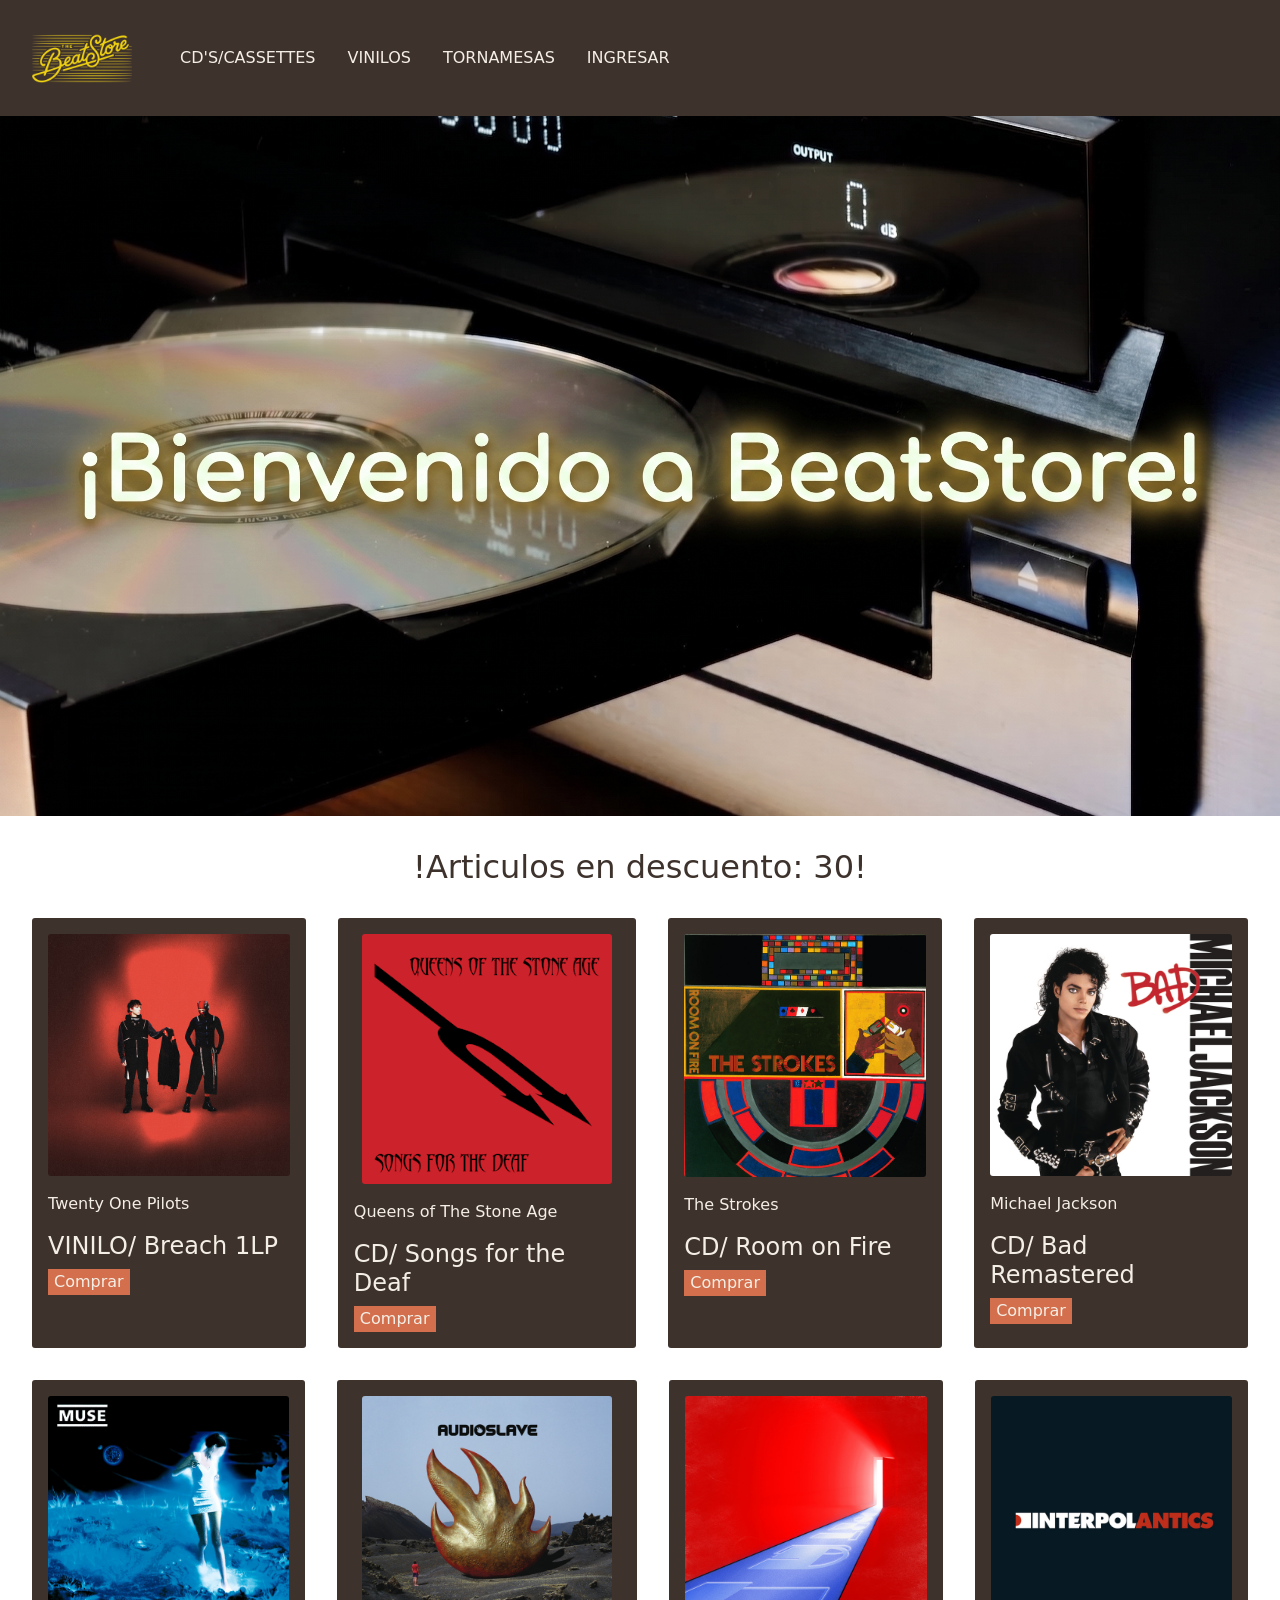
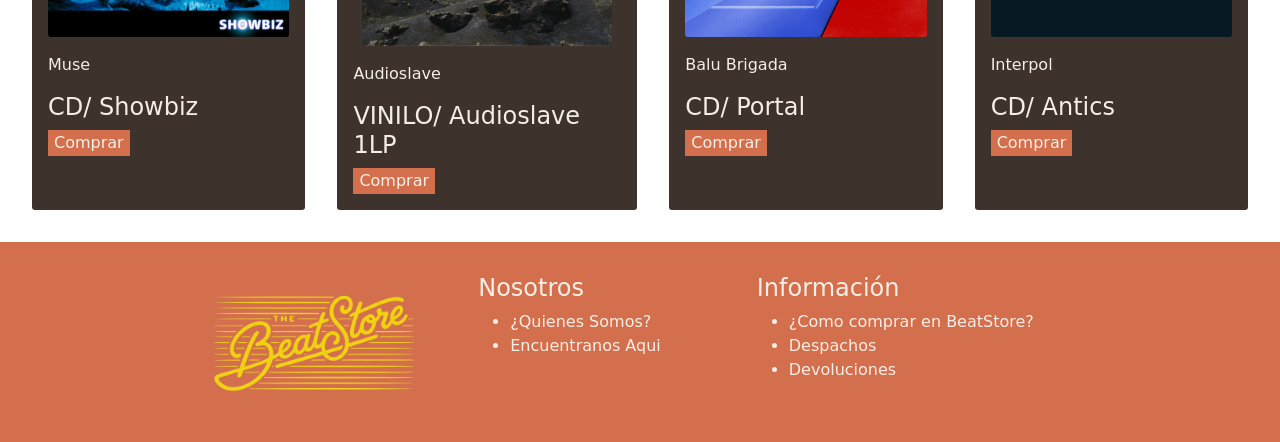
<file: index.html>
<!DOCTYPE html>
<html lang="en">

<head>
  <meta charset="UTF-8">
  <meta name="viewport" content="width=device-width, initial-scale=1.0">
  <title>BeatStore</title>
  <link rel="stylesheet" href="css/style.css">
  <link rel="shortcut icon" href="img/logo.png" type="image/x-icon">

  <link href="https://cdn.jsdelivr.net/npm/bootstrap@5.3.8/dist/css/bootstrap.min.css" rel="stylesheet"
    integrity="sha384-sRIl4kxILFvY47J16cr9ZwB07vP4J8+LH7qKQnuqkuIAvNWLzeN8tE5YBujZqJLB" crossorigin="anonymous" />
</head>

<body>

  <header>
    <nav class="nav-tab">
      <a href="index.html">
        <img src="img/logo.png" alt="logo">
      </a>
      <ul>
        <li><a href="#">CD'S/CASSETTES</a></li>
        <li><a href="#">VINILOS</a></li>
        <li><a href="#">TORNAMESAS</a></li>
        <li><a href="login.html">INGRESAR</a></li>
      </ul>
    </nav>
  </header>

  <main>
    <div class="main-image-container">
      <picture>
        <img src="img/main-fondo.jpg" alt="main-image">
      </picture>
    </div>

    <!-- Seccion de Cards con los Albums On Sale -->
    <h2 class="titulo-ofertas"><span id="mostrar-descuentos"></span></h2>

    <div class="card-container">

      <div class="album-card">
        <img src="img/albums/breach.jpg" alt="top-breach">
        <p>Twenty One Pilots</p>
        <h4>VINILO/ Breach 1LP</h4>
        <button>Comprar</button>
      </div>

      <div class="album-card">
        <img src="img/albums/sotd.png" alt="qotsa-sotd">
        <p>Queens of The Stone Age</p>
        <h4>CD/ Songs for the Deaf</h4>
        <button>Comprar</button>
      </div>

      <div class="album-card">
        <img src="img/albums/rof.jpg" alt="ts-rof">
        <p>The Strokes</p>
        <h4>CD/ Room on Fire</h4>
        <button>Comprar</button>
      </div>

      <div class="album-card">
        <img src="img/albums/bad.jpg" alt="mj-bad">
        <p>Michael Jackson</p>
        <h4>CD/ Bad Remastered</h4>
        <button>Comprar</button>
      </div>
    </div>

    <div class="card-container">

      <div class="album-card">
        <img src="img/albums/shbz.jpg" alt="mu-shbz">
        <p>Muse</p>
        <h4>CD/ Showbiz</h4>
        <button>Comprar</button>
      </div>

      <div class="album-card">
        <img src="img/albums/adls.jpg" alt="aud-aud">
        <p>Audioslave</p>
        <h4>VINILO/ Audioslave 1LP</h4>
        <button>Comprar</button>
      </div>

      <div class="album-card">
        <img src="img/albums/prtal.jpg" alt="blb-prtal">
        <p>Balu Brigada</p>
        <h4>CD/ Portal</h4>
        <button>Comprar</button>
      </div>

      <div class="album-card">
        <img src="img/albums/antcs.jpg" alt="in-antcs">
        <p>Interpol</p>
        <h4>CD/ Antics</h4>
        <button>Comprar</button>
      </div>
    </div>

  </main>

  <footer>
    <div class="footer-container">
      
      <div class="footer-info">
        <h4>Información</h4>
        <ul>
          <li>¿Como comprar en BeatStore?</li>
          <li>Despachos</li>
          <li>Devoluciones</li>
        </ul>
      </div>

      <div class="footer-info">
        <h4>Nosotros</h4>
        <ul>
          <li>¿Quienes Somos?</li>
          <li>Encuentranos Aqui</li>
        </ul>
      </div>

      <img src="img/logo.png" alt="logo-foot">

    </div>
  </footer>
  
  <script src="js/script.js"></script>
</body>

</html>
</file>
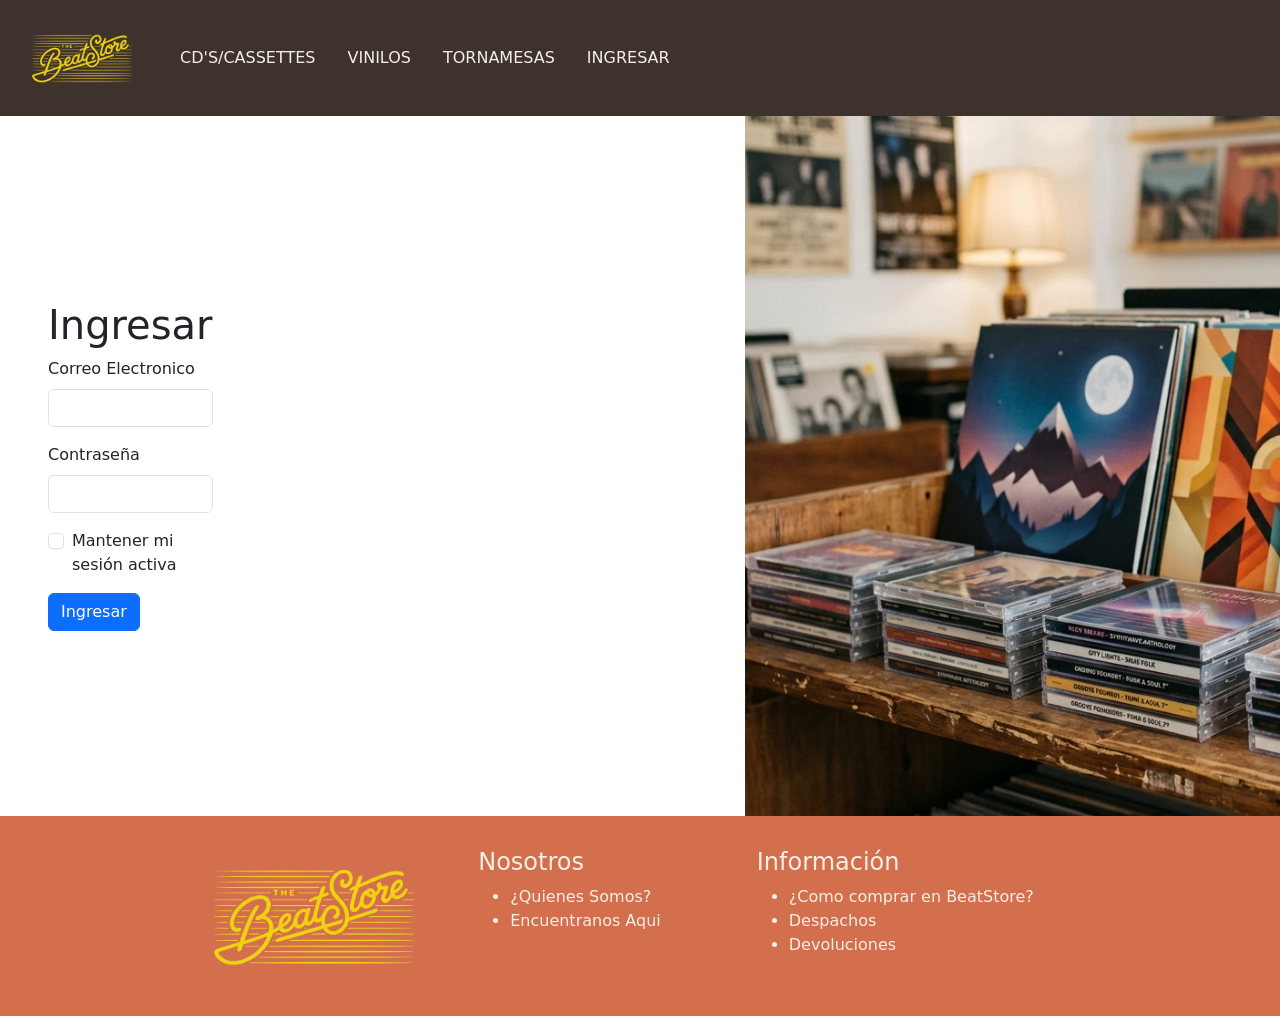
<file: login.html>
<!DOCTYPE html>
<html lang="en">
<head>
  <meta charset="UTF-8">
  <meta name="viewport" content="width=device-width, initial-scale=1.0">
  <title>login</title>
  <link rel="stylesheet" href="css/style.css">
  <link rel="shortcut icon" href="img/logo.png" type="image/x-icon">

  <link href="https://cdn.jsdelivr.net/npm/bootstrap@5.3.8/dist/css/bootstrap.min.css" rel="stylesheet"
    integrity="sha384-sRIl4kxILFvY47J16cr9ZwB07vP4J8+LH7qKQnuqkuIAvNWLzeN8tE5YBujZqJLB" crossorigin="anonymous" />
</head>

<body>
  <header>
    <nav class="nav-tab">
      <a href="index.html">
        <img src="img/logo.png" alt="logo">
      </a>
      <ul>
        <li><a href="#">CD'S/CASSETTES</a></li>
        <li><a href="#">VINILOS</a></li>
        <li><a href="#">TORNAMESAS</a></li>
        <li><a href="login.html">INGRESAR</a></li>
      </ul>
    </nav>
  </header>
  
  <main>
    <div class="form-container">
      <form>
        <div class="mb-3">
          <h1>Ingresar</h1>
          <label for="exampleInputEmail1" class="form-label">Correo Electronico</label>
          <input type="email" class="form-control" id="exampleInputEmail1" aria-describedby="emailHelp">
        </div>
        <div class="mb-3">
          <label for="exampleInputPassword1" class="form-label">Contraseña</label>
          <input type="password" class="form-control" id="exampleInputPassword1">
        </div>
        <div class="mb-3 form-check">
          <input type="checkbox" class="form-check-input" id="exampleCheck1">
          <label class="form-check-label" for="exampleCheck1">Mantener mi sesión activa</label>
        </div>
        <button type="submit" class="btn btn-primary">Ingresar</button>
      </form>

      <img src="img/foto-login.png" alt="foto-login">
    </div>
  </main>

  <footer>
    <div class="footer-container">
      
      <div class="footer-info">
        <h4>Información</h4>
        <ul>
          <li>¿Como comprar en BeatStore?</li>
          <li>Despachos</li>
          <li>Devoluciones</li>
        </ul>
      </div>

      <div class="footer-info">
        <h4>Nosotros</h4>
        <ul>
          <li>¿Quienes Somos?</li>
          <li>Encuentranos Aqui</li>
        </ul>
      </div>

      <img src="img/logo.png" alt="logo-foot">

    </div>
  </footer>
</body>

</html>
</file>
<file: css/style.css>
/* 
  paleta de colores:
  #3E322C para contrastar con el fondo
  #F4EFE6 para el fondo
  #D46F4D para botones o hovers
*/

.nav-tab {
    display: flex;
    gap: 3rem;
    position: sticky;
    width: 100%;
    padding: 0.5rem 2rem;
    background-color: #3E322C;
}

.nav-tab ul {
    list-style: none;
    display: flex;
    flex-direction: row;
    gap: 2rem;

    align-items: center;

    margin: 0;
    padding: 0;
}

.nav-tab img {
    max-width: 100px;
    height: auto;
    display: block;
}

.nav-tab a {
    color: #F4EfE6;
    text-decoration: none;
}

.nav-tab a:hover {
    color: #D46F4D;
}

body {
    background-color: #F4EFE6;
}

footer {
    background-color: #D46F4D;
}

.main-image-container {
    width: 100%;
    height: 700px;
}

.main-image-container img {
    width: 100%;
    height: 100%;

    object-fit: cover;
    display: block;
}

.card-container {
    display: flex;
    justify-content: center;
    flex-direction: row;
    margin: 2rem;
    gap: 2rem;
}

.album-card {
    padding: 1rem;
    background-color: #3E322C;
    border-radius: 3px;
    text-align: left;
}

.album-card h4 {
    color: #F4EfE6;
    margin-top: auto;
}

.album-card p {
    color: #F4EfE6;
    margin-bottom: 1rem;
    margin-top: 0;
}

.album-card img {
    width: 100%;
    height: auto;

    margin: 0 auto;
    margin-bottom: 1rem;

    max-width: 250px;
    border-radius: 3px;
    display: block;
}

.album-card button {
    background-color: #D46F4D;
    color: #F4EfE6;
    text-decoration: none;
    border: none;
    cursor: pointer;
}

.album-card button:hover {
    background-color: #B55B3D;
}

.titulo-ofertas {
    text-align: center;

    margin-top: 2rem;
    margin-bottom: 2rem;

    color: #3E322C;
    font-size: 2rem;
}

.footer-container {
    display: flex;
    flex-direction: row-reverse;
    justify-content: center;
    
    
    gap: 2rem;
}

.footer-info {
    margin: 2rem;
    color: #F4EfE6;
}

.footer-container img {
    max-width: 200px;
    height: auto;
    display: block;
}

.form-container {
    display: flex;
    flex-direction: row;
    justify-content: space-between;

    gap: 2rem;
    align-items: center;


    margin-top: 0;
    margin-bottom: 0;
    margin-left: 3rem;
    margin-right: 0;

    height: 700px;
}

.form-container img {
    width: 100%;
    max-width: 1000px;
    object-fit: cover;
    height: 100%;

}

.form-container input {
    max-width: 300px;
}

@media (min-width: 1024px) {
  .form-container img {
    margin-left: 500px;
}
}
</file>
